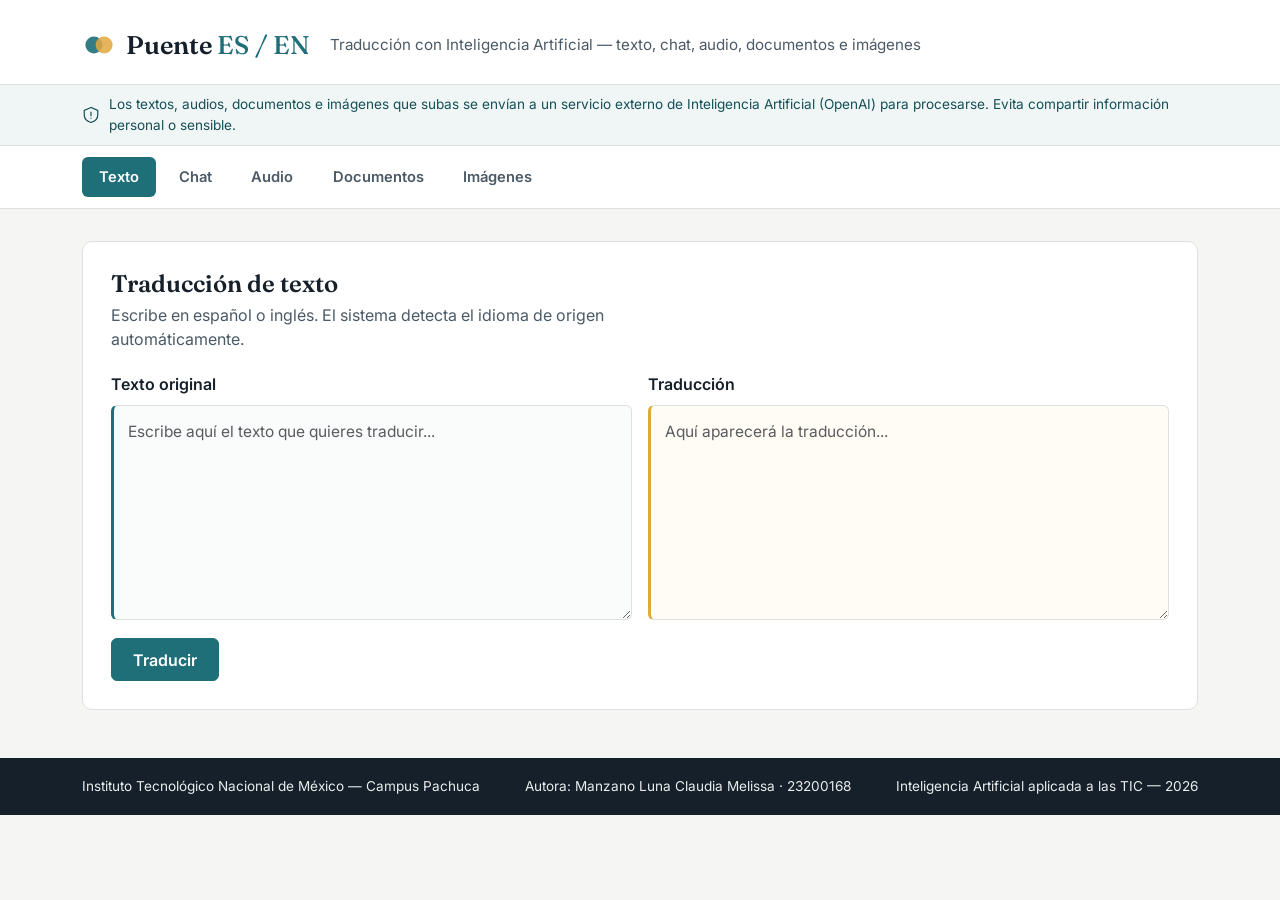
<file: docs/index.html>
<!DOCTYPE html>
<html lang="es">
<head>
  <meta charset="UTF-8" />
  <meta name="viewport" content="width=device-width, initial-scale=1.0" />
  <title>Puente ES/EN — Traductor con Inteligencia Artificial</title>

  <!-- Bootstrap 5 (requisito 2.2) -->
  <link
    href="https://cdn.jsdelivr.net/npm/bootstrap@5.3.3/dist/css/bootstrap.min.css"
    rel="stylesheet"
  />
  <!-- Tipografias -->
  <link rel="preconnect" href="https://fonts.googleapis.com" />
  <link
    href="https://fonts.googleapis.com/css2?family=Fraunces:opsz,wght@9..144,500;9..144,600&family=Inter:wght@400;500;600;700&display=swap"
    rel="stylesheet"
  />
  <link rel="stylesheet" href="assets/css/styles.css" />
</head>
<body>

  <!-- ============ ENCABEZADO ============ -->
  <header class="app-header">
    <div class="container">
      <div class="app-header__row">
        <div class="brand">
          <span class="brand__mark" aria-hidden="true">
            <svg viewBox="0 0 40 40" width="34" height="34">
              <circle cx="14" cy="20" r="10" fill="var(--color-primary)" opacity="0.9" />
              <circle cx="26" cy="20" r="10" fill="var(--color-accent)" opacity="0.85" />
            </svg>
          </span>
          <span class="brand__text">Puente <span class="brand__langs">ES / EN</span></span>
        </div>
        <p class="app-header__tagline">
          Traducción con Inteligencia Artificial — texto, chat, audio, documentos e imágenes
        </p>
      </div>
    </div>
  </header>

  <!-- ============ AVISO DE PRIVACIDAD (req. 6.5) ============ -->
  <div class="privacy-notice">
    <div class="container">
      <svg width="18" height="18" viewBox="0 0 24 24" fill="none" aria-hidden="true">
        <path d="M12 2 3 6v6c0 5 4 8.5 9 10 5-1.5 9-5 9-10V6l-9-4Z" stroke="currentColor" stroke-width="1.6"/>
        <path d="M12 8v5M12 16.2v.1" stroke="currentColor" stroke-width="1.6" stroke-linecap="round"/>
      </svg>
      <span>
        Los textos, audios, documentos e imágenes que subas se envían a un servicio externo
        de Inteligencia Artificial (OpenAI) para procesarse. Evita compartir información
        personal o sensible.
      </span>
    </div>
  </div>

  <!-- ============ NAVEGACION ENTRE MODULOS (req. 1.6) ============ -->
  <nav class="module-nav">
    <div class="container">
      <div class="nav nav-pills module-nav__pills" id="module-tab" role="tablist">
        <button class="module-nav__pill active" id="tab-btn-text" data-bs-toggle="tab"
          data-bs-target="#panel-text" type="button" role="tab" aria-selected="true">
          Texto
        </button>
        <button class="module-nav__pill" id="tab-btn-chat" data-bs-toggle="tab"
          data-bs-target="#panel-chat" type="button" role="tab" aria-selected="false">
          Chat
        </button>
        <button class="module-nav__pill" id="tab-btn-audio" data-bs-toggle="tab"
          data-bs-target="#panel-audio" type="button" role="tab" aria-selected="false">
          Audio
        </button>
        <button class="module-nav__pill" id="tab-btn-document" data-bs-toggle="tab"
          data-bs-target="#panel-document" type="button" role="tab" aria-selected="false">
          Documentos
        </button>
        <button class="module-nav__pill" id="tab-btn-image" data-bs-toggle="tab"
          data-bs-target="#panel-image" type="button" role="tab" aria-selected="false">
          Imágenes
        </button>
      </div>
    </div>
  </nav>

  <main class="container app-main">
    <div class="tab-content">
      <!-- ============ 1. TEXTO (req. 1.1) ============ -->
      <section class="tab-pane fade show active panel-card" id="panel-text" role="tabpanel">
        <h2 class="panel-card__title">Traducción de texto</h2>
        <p class="panel-card__hint">
          Escribe en español o inglés. El sistema detecta el idioma de origen automáticamente.
        </p>

        <div class="row g-3">
          <div class="col-12 col-lg-6">
            <label class="form-label fw-semibold" for="text-input">Texto original</label>
            <textarea id="text-input" class="form-control lang-box lang-box--source" rows="8"
              placeholder="Escribe aquí el texto que quieres traducir..."></textarea>
          </div>
          <div class="col-12 col-lg-6">
            <label class="form-label fw-semibold" for="text-output">Traducción</label>
            <textarea id="text-output" class="form-control lang-box lang-box--target" rows="8"
              placeholder="Aquí aparecerá la traducción..." readonly></textarea>
          </div>
        </div>

        <div class="panel-card__actions">
          <button id="text-translate-btn" class="btn btn-primary-app">Traducir</button>
          <span id="text-status" class="status-text" role="status" aria-live="polite"></span>
        </div>
      </section>
      <!-- ============ 2. CHAT (req. 1.2) ============ -->
      <section class="tab-pane fade panel-card" id="panel-chat" role="tabpanel">
        <h2 class="panel-card__title">Conversación bilingüe</h2>
        <p class="panel-card__hint">
          Simula una conversación entre dos personas que hablan idiomas distintos. Cada mensaje
          muestra quién lo envió, el texto original y su traducción.
        </p>

        <div id="chat-messages" class="chat-window" aria-live="polite"></div>

        <form id="chat-form" class="chat-form">
          <select id="chat-sender" class="form-select chat-form__sender" aria-label="Remitente">
            <option value="Participante A">Participante A</option>
            <option value="Participante B">Participante B</option>
          </select>
          <select id="chat-sender-lang" class="form-select chat-form__lang" aria-label="Idioma del mensaje">
            <option value="es">Escribe en Español</option>
            <option value="en">Escribe en Inglés</option>
          </select>
          <input id="chat-input" class="form-control chat-form__input" type="text"
            placeholder="Escribe un mensaje..." autocomplete="off" />
          <button id="chat-send-btn" class="btn btn-primary-app" type="submit">Enviar</button>
        </form>
        <span id="chat-status" class="status-text" role="status" aria-live="polite"></span>
      </section>
      <!-- ============ 3. AUDIO (req. 1.3) ============ -->
      <section class="tab-pane fade panel-card" id="panel-audio" role="tabpanel">
        <h2 class="panel-card__title">Traducción de audio</h2>
        <p class="panel-card__hint">
          Sube un archivo de audio con voz en español o inglés. Formatos admitidos:
          <strong>MP3, WAV, M4A, WEBM, OGG</strong> (máximo 15 MB).
        </p>

        <div class="upload-box" id="audio-dropzone">
          <input type="file" id="audio-input" accept=".mp3,.wav,.m4a,.webm,.ogg" hidden />
          <button type="button" class="btn btn-outline-app" id="audio-choose-btn">
            Seleccionar archivo de audio
          </button>
          <span class="upload-box__divider">o</span>
          <button type="button" class="btn btn-outline-app" id="audio-record-btn">
            <span id="audio-record-dot" class="record-dot" hidden></span>
            <span id="audio-record-label">Grabar nota de voz</span>
          </button>
          <span id="audio-record-time" class="upload-box__filename" hidden>00:00</span>
          <span id="audio-filename" class="upload-box__filename"></span>
        </div>

        <audio id="audio-record-preview" controls hidden class="mt-2 w-100"></audio>

        <div class="panel-card__actions">
          <button id="audio-translate-btn" class="btn btn-primary-app">Traducir audio</button>
          <span id="audio-status" class="status-text" role="status" aria-live="polite"></span>
        </div>

        <div id="audio-result" class="result-block" hidden>
          <div class="row g-3">
            <div class="col-12 col-lg-6">
              <h3 class="result-block__label">Texto transcrito</h3>
              <p id="audio-transcribed" class="lang-box lang-box--source"></p>
            </div>
            <div class="col-12 col-lg-6">
              <h3 class="result-block__label">Traducción</h3>
              <p id="audio-translated" class="lang-box lang-box--target"></p>
            </div>
          </div>
          <div class="mt-3">
            <audio id="audio-player" controls hidden></audio>
          </div>
        </div>
      </section>
      <!-- ============ 4. DOCUMENTOS (req. 1.4) ============ -->
      <section class="tab-pane fade panel-card" id="panel-document" role="tabpanel">
        <h2 class="panel-card__title">Traducción de documentos</h2>
        <p class="panel-card__hint">
          Sube un documento con título, párrafos o secciones. Formatos admitidos:
          <strong>PDF, DOCX, TXT</strong> (máximo 10 MB).
        </p>

        <div class="upload-box" id="document-dropzone">
          <input type="file" id="document-input" accept=".pdf,.docx,.txt" hidden />
          <button type="button" class="btn btn-outline-app" id="document-choose-btn">
            Seleccionar documento
          </button>
          <span id="document-filename" class="upload-box__filename"></span>
        </div>

        <div class="panel-card__actions">
          <button id="document-translate-btn" class="btn btn-primary-app">Traducir documento</button>
          <span id="document-status" class="status-text" role="status" aria-live="polite"></span>
        </div>

        <div id="document-result" class="result-block" hidden>
          <p id="document-truncated-notice" class="truncated-notice" hidden>
            El documento es extenso: se tradujo únicamente la primera parte del contenido.
          </p>
          <div class="row g-3">
            <div class="col-12 col-lg-6">
              <h3 class="result-block__label">Contenido original</h3>
              <pre id="document-original" class="lang-box lang-box--source lang-box--pre"></pre>
            </div>
            <div class="col-12 col-lg-6">
              <h3 class="result-block__label">Traducción</h3>
              <pre id="document-translated" class="lang-box lang-box--target lang-box--pre"></pre>
            </div>
          </div>
        </div>
      </section>
      <!-- ============ 5. IMAGENES (req. 1.5) ============ -->
      <section class="tab-pane fade panel-card" id="panel-image" role="tabpanel">
        <h2 class="panel-card__title">Traducción de imágenes</h2>
        <p class="panel-card__hint">
          Sube una fotografía de un aviso, señalización, captura, menú o etiqueta con texto.
          Formatos admitidos: <strong>PNG, JPG, WEBP</strong> (máximo 8 MB).
        </p>

        <div class="upload-box" id="image-dropzone">
          <input type="file" id="image-input" accept=".png,.jpg,.jpeg,.webp" hidden />
          <button type="button" class="btn btn-outline-app" id="image-choose-btn">
            Seleccionar imagen
          </button>
          <span id="image-filename" class="upload-box__filename"></span>
        </div>

        <div class="panel-card__actions">
          <button id="image-translate-btn" class="btn btn-primary-app">Traducir imagen</button>
          <span id="image-status" class="status-text" role="status" aria-live="polite"></span>
        </div>

        <div id="image-result" class="result-block" hidden>
          <div class="row g-3">
            <div class="col-12 col-lg-5">
              <h3 class="result-block__label">Imagen</h3>
              <img id="image-preview" class="image-preview" alt="Imagen cargada por el usuario" />
            </div>
            <div class="col-12 col-lg-7">
              <div class="row g-3">
                <div class="col-12">
                  <h3 class="result-block__label">Texto detectado</h3>
                  <p id="image-original" class="lang-box lang-box--source"></p>
                </div>
                <div class="col-12">
                  <h3 class="result-block__label">Traducción</h3>
                  <p id="image-translated" class="lang-box lang-box--target"></p>
                </div>
              </div>
            </div>
          </div>
        </div>
      </section>
    </div>
  </main>

  <!-- ============ FOOTER (req. 2.1) ============ -->
  <footer class="app-footer">
    <div class="container app-footer__row">
      <span>Instituto Tecnológico Nacional de México — Campus Pachuca</span>
      <span>Autora: Manzano Luna Claudia Melissa · 23200168</span>
      <span>Inteligencia Artificial aplicada a las TIC — 2026</span>
    </div>
  </footer>

  <!-- ============ SCRIPTS ============ -->
  <script src="https://cdn.jsdelivr.net/npm/bootstrap@5.3.3/dist/js/bootstrap.bundle.min.js"></script>

  <script src="assets/js/config.js"></script>
  <script src="assets/js/api/ApiClient.js"></script>
  <script src="assets/js/ui/UIStateManager.js"></script>
  <script src="assets/js/core/Translator.js"></script>
  <script src="assets/js/core/ChatModule.js"></script>
  <script src="assets/js/ui/ChatView.js"></script>
  <script src="assets/js/core/AudioModule.js"></script>
  <script src="assets/js/ui/AudioView.js"></script>
  <script src="assets/js/core/DocumentModule.js"></script>
  <script src="assets/js/ui/DocumentView.js"></script>
  <script src="assets/js/core/ImageModule.js"></script>
  <script src="assets/js/ui/ImageView.js"></script>
  <script src="assets/js/main.js"></script>
</body>
</html>
</file>
<file: docs/assets/css/styles.css>
/* ==========================================================================
   Sistema de diseño "Puente ES/EN"
   Paleta: superficie fría clara + tinta azul-pizarra + acento verde-azulado
   (idioma origen) y acento ámbar (idioma destino / accion). Evita el
   cliché crema+terracota y el SaaS-card-kit: superficies planas, un solo
   borde de 1px, radios modestos solo en elementos interactivos.
   ========================================================================== */

:root {
  --color-bg: #F5F6F4;
  --color-surface: #FFFFFF;
  --color-ink: #16202A;
  --color-ink-soft: #4B5A66;
  --color-primary: #1F6F78;      /* idioma de origen / identidad principal */
  --color-primary-dark: #164F56;
  --color-accent: #E2A73E;       /* idioma de destino / llamado a la accion */
  --color-accent-dark: #B9832A;
  --color-border: #DCE1E0;
  --color-danger: #B3261E;
  --color-success: #1F7A4D;

  --font-display: "Fraunces", Georgia, serif;
  --font-body: "Inter", -apple-system, Segoe UI, Roboto, sans-serif;

  --radius-sm: 6px;
  --radius-md: 10px;
}

* { box-sizing: border-box; }

body {
  background: var(--color-bg);
  color: var(--color-ink);
  font-family: var(--font-body);
  line-height: 1.55;
}

/* ---------------------------- Encabezado ---------------------------- */
.app-header {
  background: var(--color-surface);
  border-bottom: 1px solid var(--color-border);
  padding: 1.6rem 0 1.2rem;
}

.app-header__row {
  display: flex;
  flex-wrap: wrap;
  align-items: baseline;
  gap: 0.5rem 1.25rem;
}

.brand {
  display: flex;
  align-items: center;
  gap: 0.6rem;
}

.brand__text {
  font-family: var(--font-display);
  font-weight: 600;
  font-size: 1.6rem;
  color: var(--color-ink);
}

.brand__langs {
  color: var(--color-primary);
  font-weight: 500;
}

.app-header__tagline {
  margin: 0;
  color: var(--color-ink-soft);
  font-size: 0.95rem;
}

/* ---------------------------- Aviso de privacidad ---------------------------- */
.privacy-notice {
  background: #EFF6F5;
  color: var(--color-primary-dark);
  border-bottom: 1px solid var(--color-border);
  font-size: 0.85rem;
}

.privacy-notice .container {
  display: flex;
  align-items: center;
  gap: 0.55rem;
  padding-top: 0.55rem;
  padding-bottom: 0.55rem;
}

.privacy-notice svg { flex: none; }

/* ---------------------------- Navegacion de modulos ---------------------------- */
.module-nav {
  background: var(--color-surface);
  border-bottom: 1px solid var(--color-border);
  position: sticky;
  top: 0;
  z-index: 20;
}

.module-nav__pills {
  display: flex;
  gap: 0.35rem;
  padding: 0.65rem 0;
  overflow-x: auto;
}

.module-nav__pill {
  border: 1px solid transparent;
  background: transparent;
  color: var(--color-ink-soft);
  font-weight: 600;
  font-size: 0.92rem;
  padding: 0.5rem 1rem;
  border-radius: var(--radius-sm);
  white-space: nowrap;
  transition: background 0.15s ease, color 0.15s ease;
}

.module-nav__pill:hover {
  background: var(--color-bg);
  color: var(--color-ink);
}

.module-nav__pill.active {
  background: var(--color-primary);
  color: #FFFFFF;
}

/* ---------------------------- Contenido principal ---------------------------- */
.app-main {
  padding-top: 2rem;
  padding-bottom: 3rem;
}

.panel-card {
  background: var(--color-surface);
  border: 1px solid var(--color-border);
  border-radius: var(--radius-md);
  padding: 1.75rem;
}

.panel-card__title {
  font-family: var(--font-display);
  font-size: 1.5rem;
  font-weight: 600;
  margin-bottom: 0.25rem;
}

.panel-card__hint {
  color: var(--color-ink-soft);
  max-width: 62ch;
  margin-bottom: 1.25rem;
}

.panel-card__actions {
  display: flex;
  align-items: center;
  gap: 0.9rem;
  margin-top: 1.1rem;
}

/* ---------------------------- Cajas de idioma origen/destino ---------------------------- */
.lang-box {
  border: 1px solid var(--color-border);
  border-radius: var(--radius-sm);
  padding: 0.85rem;
  min-height: 3rem;
  font-size: 0.97rem;
  white-space: pre-wrap;
}

.lang-box--source {
  border-left: 3px solid var(--color-primary);
  background: #FAFCFC;
}

.lang-box--target {
  border-left: 3px solid var(--color-accent);
  background: #FFFCF5;
}

.lang-box--pre {
  max-height: 320px;
  overflow-y: auto;
  font-family: var(--font-body);
  margin: 0;
}

textarea.lang-box { resize: vertical; }

/* ---------------------------- Botones ---------------------------- */
.btn-primary-app {
  background: var(--color-primary);
  border: 1px solid var(--color-primary);
  color: #FFFFFF;
  font-weight: 600;
  padding: 0.55rem 1.3rem;
  border-radius: var(--radius-sm);
}

.btn-primary-app:hover { background: var(--color-primary-dark); color: #fff; }

.btn-primary-app:disabled {
  opacity: 0.55;
  cursor: not-allowed;
}

.btn-outline-app {
  background: transparent;
  border: 1px solid var(--color-primary);
  color: var(--color-primary-dark);
  font-weight: 600;
  border-radius: var(--radius-sm);
}

.btn-outline-app:hover { background: #EFF6F5; }

/* ---------------------------- Estado / mensajes ---------------------------- */
.status-text { font-size: 0.9rem; color: var(--color-ink-soft); }
.status-text[data-state="loading"] { color: var(--color-primary-dark); }
.status-text[data-state="success"] { color: var(--color-success); }
.status-text[data-state="error"] { color: var(--color-danger); font-weight: 600; }

.truncated-notice {
  font-size: 0.85rem;
  color: var(--color-accent-dark);
  background: #FFF8EA;
  border: 1px solid #F0DCA9;
  border-radius: var(--radius-sm);
  padding: 0.55rem 0.8rem;
}

/* ---------------------------- Carga de archivos ---------------------------- */
.upload-box {
  display: flex;
  align-items: center;
  gap: 0.9rem;
  flex-wrap: wrap;
  border: 1px dashed var(--color-border);
  border-radius: var(--radius-sm);
  padding: 1rem;
  background: var(--color-bg);
}

.upload-box__filename {
  font-size: 0.9rem;
  color: var(--color-ink-soft);
}

.upload-box__divider {
  font-size: 0.85rem;
  color: var(--color-ink-soft);
}

.record-dot {
  display: inline-block;
  width: 0.6rem;
  height: 0.6rem;
  border-radius: 50%;
  background: var(--color-danger);
  margin-right: 0.4rem;
  animation: record-pulse 1s infinite;
}

@keyframes record-pulse {
  0%, 100% { opacity: 1; }
  50% { opacity: 0.25; }
}

.result-block { margin-top: 1.5rem; }
.result-block__label {
  font-size: 0.85rem;
  text-transform: none;
  font-weight: 700;
  color: var(--color-ink-soft);
  margin-bottom: 0.4rem;
}

.image-preview {
  width: 100%;
  border: 1px solid var(--color-border);
  border-radius: var(--radius-sm);
  object-fit: contain;
  max-height: 320px;
  background: var(--color-bg);
}

/* ---------------------------- Chat ---------------------------- */
.chat-window {
  border: 1px solid var(--color-border);
  border-radius: var(--radius-sm);
  padding: 1rem;
  min-height: 220px;
  max-height: 420px;
  overflow-y: auto;
  background: var(--color-bg);
  display: flex;
  flex-direction: column;
  gap: 0.75rem;
}

.chat-message {
  border: 1px solid var(--color-border);
  border-radius: var(--radius-sm);
  background: var(--color-surface);
  padding: 0.65rem 0.85rem;
  max-width: 85%;
}

.chat-message--b { align-self: flex-end; }

.chat-message__sender {
  font-weight: 700;
  font-size: 0.85rem;
  color: var(--color-primary-dark);
  margin-bottom: 0.15rem;
}

.chat-message__original { font-size: 0.95rem; }

.chat-message__translation {
  font-size: 0.9rem;
  color: var(--color-ink-soft);
  border-top: 1px dashed var(--color-border);
  margin-top: 0.4rem;
  padding-top: 0.4rem;
}

.chat-form {
  display: flex;
  flex-wrap: wrap;
  gap: 0.6rem;
  margin-top: 1rem;
}

.chat-form__input { flex: 1 1 220px; }
.chat-form__sender, .chat-form__lang { flex: 0 0 auto; width: auto; }

/* ---------------------------- Footer ---------------------------- */
.app-footer {
  background: var(--color-ink);
  color: #E7ECEE;
  padding: 1.1rem 0;
  font-size: 0.85rem;
}

.app-footer__row {
  display: flex;
  flex-wrap: wrap;
  gap: 0.4rem 1.5rem;
  justify-content: space-between;
}

/* ---------------------------- Responsividad ---------------------------- */
@media (max-width: 576px) {
  .panel-card { padding: 1.1rem; }
  .app-footer__row { flex-direction: column; }
}

/* ---------------------------- Accesibilidad: foco visible ---------------------------- */
a:focus-visible, button:focus-visible, input:focus-visible,
textarea:focus-visible, select:focus-visible {
  outline: 2px solid var(--color-accent-dark);
  outline-offset: 2px;
}

@media (prefers-reduced-motion: reduce) {
  * { transition: none !important; }
}
</file>
<file: frontend/assets/css/styles.css>
/* ==========================================================================
   Sistema de diseño "Puente ES/EN"
   Paleta: superficie fría clara + tinta azul-pizarra + acento verde-azulado
   (idioma origen) y acento ámbar (idioma destino / accion). Evita el
   cliché crema+terracota y el SaaS-card-kit: superficies planas, un solo
   borde de 1px, radios modestos solo en elementos interactivos.
   ========================================================================== */

:root {
  --color-bg: #F5F6F4;
  --color-surface: #FFFFFF;
  --color-ink: #16202A;
  --color-ink-soft: #4B5A66;
  --color-primary: #1F6F78;      /* idioma de origen / identidad principal */
  --color-primary-dark: #164F56;
  --color-accent: #E2A73E;       /* idioma de destino / llamado a la accion */
  --color-accent-dark: #B9832A;
  --color-border: #DCE1E0;
  --color-danger: #B3261E;
  --color-success: #1F7A4D;

  --font-display: "Fraunces", Georgia, serif;
  --font-body: "Inter", -apple-system, Segoe UI, Roboto, sans-serif;

  --radius-sm: 6px;
  --radius-md: 10px;
}

* { box-sizing: border-box; }

body {
  background: var(--color-bg);
  color: var(--color-ink);
  font-family: var(--font-body);
  line-height: 1.55;
}

/* ---------------------------- Encabezado ---------------------------- */
.app-header {
  background: var(--color-surface);
  border-bottom: 1px solid var(--color-border);
  padding: 1.6rem 0 1.2rem;
}

.app-header__row {
  display: flex;
  flex-wrap: wrap;
  align-items: baseline;
  gap: 0.5rem 1.25rem;
}

.brand {
  display: flex;
  align-items: center;
  gap: 0.6rem;
}

.brand__text {
  font-family: var(--font-display);
  font-weight: 600;
  font-size: 1.6rem;
  color: var(--color-ink);
}

.brand__langs {
  color: var(--color-primary);
  font-weight: 500;
}

.app-header__tagline {
  margin: 0;
  color: var(--color-ink-soft);
  font-size: 0.95rem;
}

/* ---------------------------- Aviso de privacidad ---------------------------- */
.privacy-notice {
  background: #EFF6F5;
  color: var(--color-primary-dark);
  border-bottom: 1px solid var(--color-border);
  font-size: 0.85rem;
}

.privacy-notice .container {
  display: flex;
  align-items: center;
  gap: 0.55rem;
  padding-top: 0.55rem;
  padding-bottom: 0.55rem;
}

.privacy-notice svg { flex: none; }

/* ---------------------------- Navegacion de modulos ---------------------------- */
.module-nav {
  background: var(--color-surface);
  border-bottom: 1px solid var(--color-border);
  position: sticky;
  top: 0;
  z-index: 20;
}

.module-nav__pills {
  display: flex;
  gap: 0.35rem;
  padding: 0.65rem 0;
  overflow-x: auto;
}

.module-nav__pill {
  border: 1px solid transparent;
  background: transparent;
  color: var(--color-ink-soft);
  font-weight: 600;
  font-size: 0.92rem;
  padding: 0.5rem 1rem;
  border-radius: var(--radius-sm);
  white-space: nowrap;
  transition: background 0.15s ease, color 0.15s ease;
}

.module-nav__pill:hover {
  background: var(--color-bg);
  color: var(--color-ink);
}

.module-nav__pill.active {
  background: var(--color-primary);
  color: #FFFFFF;
}

/* ---------------------------- Contenido principal ---------------------------- */
.app-main {
  padding-top: 2rem;
  padding-bottom: 3rem;
}

.panel-card {
  background: var(--color-surface);
  border: 1px solid var(--color-border);
  border-radius: var(--radius-md);
  padding: 1.75rem;
}

.panel-card__title {
  font-family: var(--font-display);
  font-size: 1.5rem;
  font-weight: 600;
  margin-bottom: 0.25rem;
}

.panel-card__hint {
  color: var(--color-ink-soft);
  max-width: 62ch;
  margin-bottom: 1.25rem;
}

.panel-card__actions {
  display: flex;
  align-items: center;
  gap: 0.9rem;
  margin-top: 1.1rem;
}

/* ---------------------------- Cajas de idioma origen/destino ---------------------------- */
.lang-box {
  border: 1px solid var(--color-border);
  border-radius: var(--radius-sm);
  padding: 0.85rem;
  min-height: 3rem;
  font-size: 0.97rem;
  white-space: pre-wrap;
}

.lang-box--source {
  border-left: 3px solid var(--color-primary);
  background: #FAFCFC;
}

.lang-box--target {
  border-left: 3px solid var(--color-accent);
  background: #FFFCF5;
}

.lang-box--pre {
  max-height: 320px;
  overflow-y: auto;
  font-family: var(--font-body);
  margin: 0;
}

textarea.lang-box { resize: vertical; }

/* ---------------------------- Botones ---------------------------- */
.btn-primary-app {
  background: var(--color-primary);
  border: 1px solid var(--color-primary);
  color: #FFFFFF;
  font-weight: 600;
  padding: 0.55rem 1.3rem;
  border-radius: var(--radius-sm);
}

.btn-primary-app:hover { background: var(--color-primary-dark); color: #fff; }

.btn-primary-app:disabled {
  opacity: 0.55;
  cursor: not-allowed;
}

.btn-outline-app {
  background: transparent;
  border: 1px solid var(--color-primary);
  color: var(--color-primary-dark);
  font-weight: 600;
  border-radius: var(--radius-sm);
}

.btn-outline-app:hover { background: #EFF6F5; }

/* ---------------------------- Estado / mensajes ---------------------------- */
.status-text { font-size: 0.9rem; color: var(--color-ink-soft); }
.status-text[data-state="loading"] { color: var(--color-primary-dark); }
.status-text[data-state="success"] { color: var(--color-success); }
.status-text[data-state="error"] { color: var(--color-danger); font-weight: 600; }

.truncated-notice {
  font-size: 0.85rem;
  color: var(--color-accent-dark);
  background: #FFF8EA;
  border: 1px solid #F0DCA9;
  border-radius: var(--radius-sm);
  padding: 0.55rem 0.8rem;
}

/* ---------------------------- Carga de archivos ---------------------------- */
.upload-box {
  display: flex;
  align-items: center;
  gap: 0.9rem;
  flex-wrap: wrap;
  border: 1px dashed var(--color-border);
  border-radius: var(--radius-sm);
  padding: 1rem;
  background: var(--color-bg);
}

.upload-box__filename {
  font-size: 0.9rem;
  color: var(--color-ink-soft);
}

.result-block { margin-top: 1.5rem; }
.result-block__label {
  font-size: 0.85rem;
  text-transform: none;
  font-weight: 700;
  color: var(--color-ink-soft);
  margin-bottom: 0.4rem;
}

.image-preview {
  width: 100%;
  border: 1px solid var(--color-border);
  border-radius: var(--radius-sm);
  object-fit: contain;
  max-height: 320px;
  background: var(--color-bg);
}

/* ---------------------------- Chat ---------------------------- */
.chat-window {
  border: 1px solid var(--color-border);
  border-radius: var(--radius-sm);
  padding: 1rem;
  min-height: 220px;
  max-height: 420px;
  overflow-y: auto;
  background: var(--color-bg);
  display: flex;
  flex-direction: column;
  gap: 0.75rem;
}

.chat-message {
  border: 1px solid var(--color-border);
  border-radius: var(--radius-sm);
  background: var(--color-surface);
  padding: 0.65rem 0.85rem;
  max-width: 85%;
}

.chat-message--b { align-self: flex-end; }

.chat-message__sender {
  font-weight: 700;
  font-size: 0.85rem;
  color: var(--color-primary-dark);
  margin-bottom: 0.15rem;
}

.chat-message__original { font-size: 0.95rem; }

.chat-message__translation {
  font-size: 0.9rem;
  color: var(--color-ink-soft);
  border-top: 1px dashed var(--color-border);
  margin-top: 0.4rem;
  padding-top: 0.4rem;
}

.chat-form {
  display: flex;
  flex-wrap: wrap;
  gap: 0.6rem;
  margin-top: 1rem;
}

.chat-form__input { flex: 1 1 220px; }
.chat-form__sender, .chat-form__lang { flex: 0 0 auto; width: auto; }

/* ---------------------------- Footer ---------------------------- */
.app-footer {
  background: var(--color-ink);
  color: #E7ECEE;
  padding: 1.1rem 0;
  font-size: 0.85rem;
}

.app-footer__row {
  display: flex;
  flex-wrap: wrap;
  gap: 0.4rem 1.5rem;
  justify-content: space-between;
}

/* ---------------------------- Responsividad ---------------------------- */
@media (max-width: 576px) {
  .panel-card { padding: 1.1rem; }
  .app-footer__row { flex-direction: column; }
}

/* ---------------------------- Accesibilidad: foco visible ---------------------------- */
a:focus-visible, button:focus-visible, input:focus-visible,
textarea:focus-visible, select:focus-visible {
  outline: 2px solid var(--color-accent-dark);
  outline-offset: 2px;
}

@media (prefers-reduced-motion: reduce) {
  * { transition: none !important; }
}
</file>
